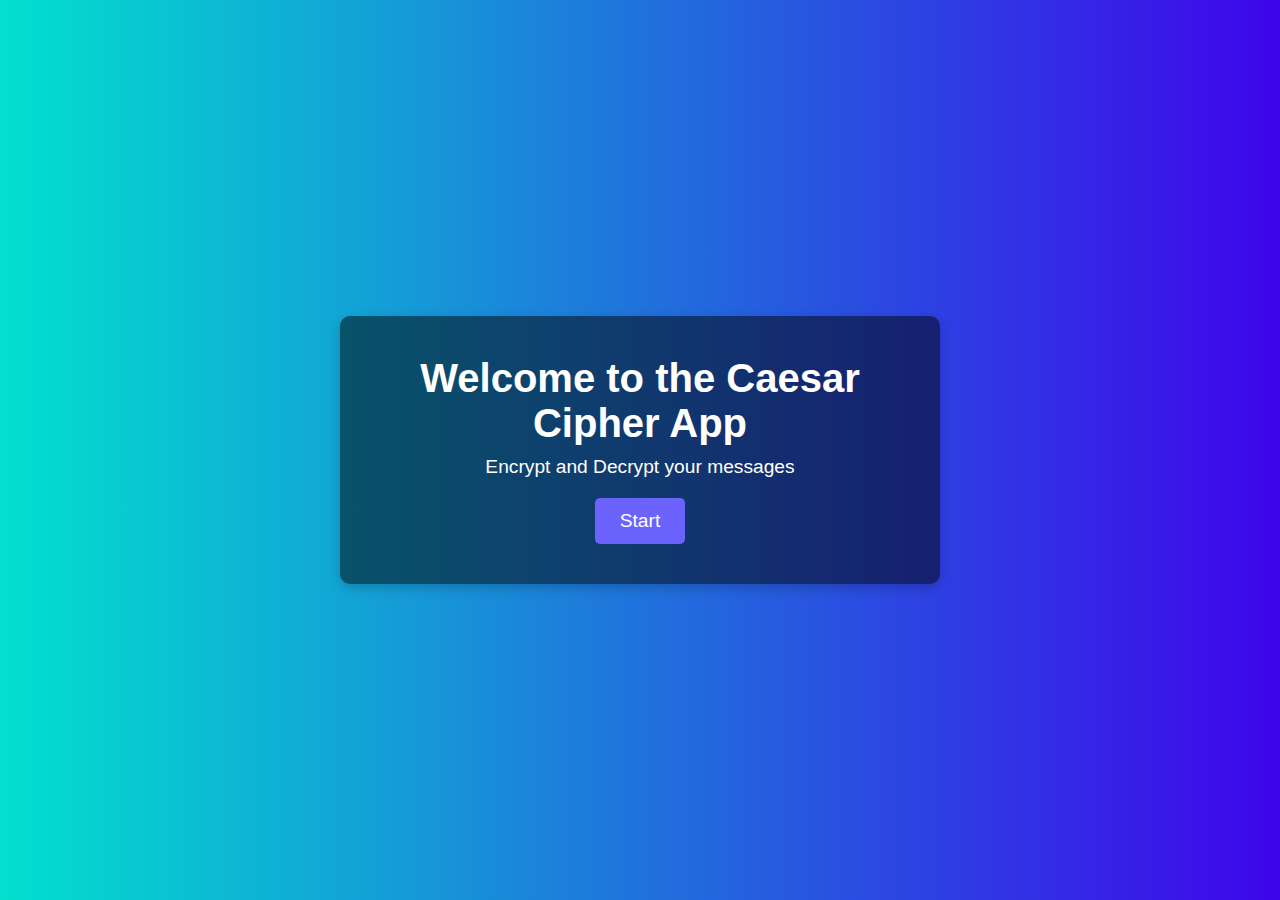
<file: index.html>
<!DOCTYPE html>
<html lang="en">
<head>
    <meta charset="UTF-8">
    <meta name="viewport" content="width=device-width, initial-scale=1.0">
    <title>Caesar Cipher App</title>
    <link rel="stylesheet" href="style.css">
</head>
<body class="cover-page">
    <div class="cover-container">
        <h1>Welcome to the Caesar Cipher App</h1>
        <p>Encrypt and Decrypt your messages</p>
        <a href="app.html" class="start-button">Start</a>
    </div>
</body>
</html>
</file>
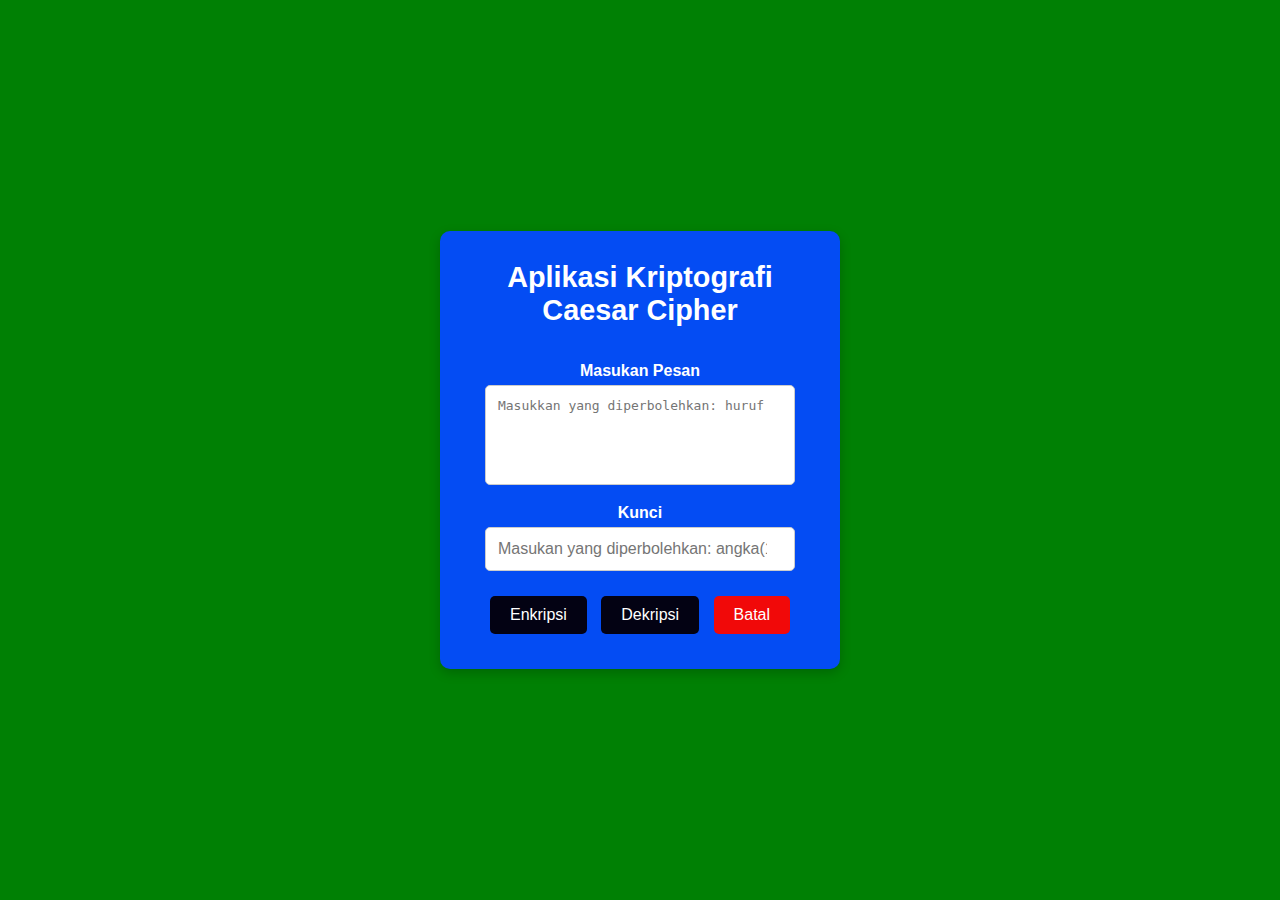
<file: app.html>
<!DOCTYPE html>
<html lang="en">
<head>
    <meta charset="UTF-8">
    <meta name="viewport" content="width=device-width, initial-scale=1.0">
    <title>Aplikasi Kriptografi Caesar Cipher</title>
    <link rel="stylesheet" href="style.css">
</head>
<body>
    <div class="container">
        <h1>Aplikasi Kriptografi Caesar Cipher</h1>
        <form id="cipherForm">
            <label for="message">Masukan Pesan</label>
            <textarea id="message" placeholder="Masukkan yang diperbolehkan: huruf"></textarea>

            <label for="key">Kunci</label>
            <input type="number" id="key" min="1" max="25" placeholder="Masukan yang diperbolehkan: angka(1-25)">

            <div class="buttons">
                <button type="button" onclick="encryptMessage()">Enkripsi</button>
                <button type="button" onclick="decryptMessage()">Dekripsi</button>
                <button type="reset">Batal</button>
            </div>
        </form>
        <div id="output"></div>
    </div>

    <script src="script.js"></script>
</body>
</html>
</file>
<file: style.css>
/* Global reset and basic styles */
* {
    margin: 0;
    padding: 0;
    box-sizing: border-box;
}

html, body {
    font-family: 'Trebuchet MS', 'Lucida Sans Unicode', 'Lucida Grande', 'Lucida Sans', Arial, sans-serif;
    color: #fff;
    background-color: #008004; /* Set default background color */
    display: flex;
    justify-content: center;
    align-items: center;
    min-height: 100vh;
    margin: 0;
    height: 100%;
}

/* Full-page background styling for the cover */
.cover-page {
    display: flex;
    justify-content: center;
    align-items: center;
    background: linear-gradient(to right, #02e0ce, #3e05ea);
    width: 100vw;
    height: 100vh;
}

/* Centered container styling for the cover page */
.cover-container {
    text-align: center;
    padding: 40px;
    width: 100%;
    max-width: 600px;
    background-color: rgba(0, 0, 0, 0.5);
    border-radius: 10px;
    box-shadow: 0px 4px 12px rgba(0, 0, 0, 0.2);
}

.cover-container h1 {
    font-size: 2.5em;
    margin-bottom: 10px;
}

.cover-container p {
    font-size: 1.2em;
    margin-bottom: 20px;
}

.start-button {
    display: inline-block;
    padding: 12px 25px;
    font-size: 1.2em;
    color: #fff;
    background-color: #6c63ff;
    border-radius: 5px;
    text-decoration: none;
    transition: background-color 0.3s ease;
}

.start-button:hover {
    background-color: #5753d4;
}

/* Application Container Styling */
.app-page {
    display: flex;
    justify-content: center;
    align-items: center;
    width: 100vw;
    height: 100vh;
    background: linear-gradient(to right, #0c000c, #06000a); /* Full screen gradient background */
}

/* Centered container styling */
.container {
    text-align: center;
    background-color: #044cf3; /* Set the container color to match if needed */
    padding: 30px;
    border-radius: 10px;
    width: 100%;
    max-width: 400px;
    color: #fff;
    box-shadow: 0px 4px 12px rgba(0, 0, 0, 0.2);
    display: flex;
    flex-direction: column;
    justify-content: center;
    align-items: center;
    margin: 20px;
}

/* Title styling */
.container h1 {
    font-size: 1.8em;
    margin-bottom: 20px;
}

/* Form label styling */
label {
    display: block;
    margin-top: 15px;
    font-weight: bold;
}

/* Input and textarea styling */
textarea, input {
    width: 100%;
    padding: 12px;
    margin-top: 5px;
    border-radius: 5px;
    border: 1px solid #ccc;
    font-size: 1em;
}

textarea {
    resize: none;
    height: 100px;
}

/* Button container */
.buttons {
    margin-top: 20px;
}

button {
    padding: 10px 20px;
    margin: 5px;
    border: none;
    border-radius: 5px;
    font-size: 1em;
    cursor: pointer;
    transition: background-color 0.3s ease;
}

button[type="button"] {
    background-color: #030213;
    color: #fff;
}

button[type="button"]:hover {
    background-color: #5753d4;
}

button[type="reset"] {
    background-color: #f10909;
    color: #fff;
}

button[type="reset"]:hover {
    background-color: #d43a3a;
}

/* Output section styling */
#output {
    margin-top: 20px;
    padding: 15px;
    background-color: #fff;
    color: #000;
    border-radius: 5px;
    font-size: 1em;
    display: none;
    box-shadow: 0px 4px 8px rgba(0, 0, 0, 0.1);
}
</file>
